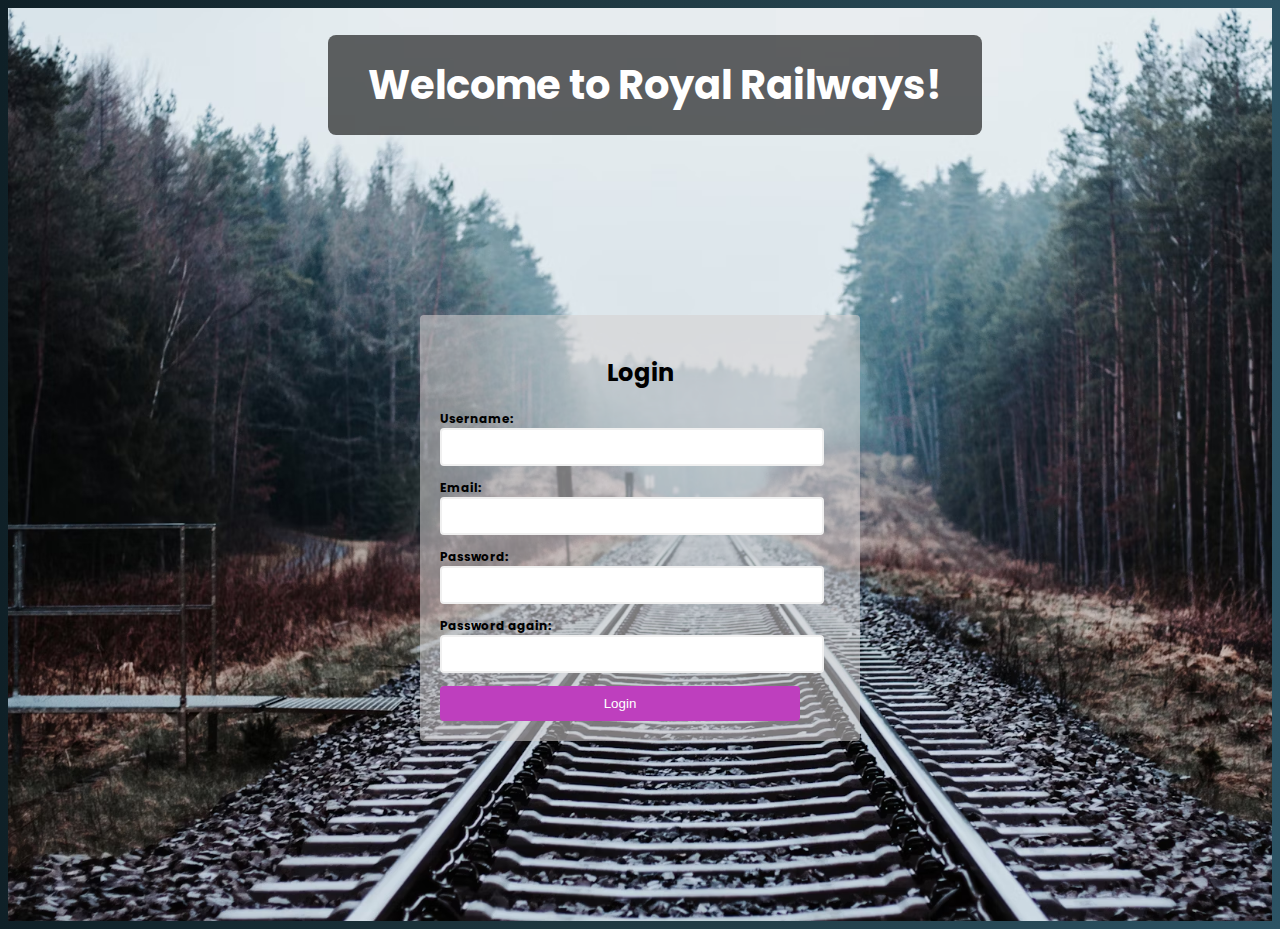
<file: index.html>
<!DOCTYPE html>
<html lang="en">
<head>
    <meta charset="UTF-8">
    <meta http-equiv="X-UA-Compatible" content="IE=edge">
    <meta name="viewport" content="width=device-width, initial-scale=1.0">
    <title>Form Validation</title>
    <link rel="preconnect" href="https://fonts.googleapis.com">
    <link rel="preconnect" href="https://fonts.gstatic.com" crossorigin>
    <link href="https://fonts.googleapis.com/css2?family=Poppins:wght@400;700&display=swap" rel="stylesheet">
    <link rel="stylesheet" href="login.css">
</head>
<body>
    <div class="bg-img">
        <div class="container">
            <h1>Welcome to Royal Railways!</h1>
            <br>
              
            <form id="form" onsubmit="return handleSubmit(event);">
                <h2 style="font-size: 24px; text-align: center;">Login</h2>

                <div class="input-control">
                    <b><label for="username">Username:</label></b>
                    <input id="username" name="username" type="text" required>
                    <div class="error"></div>
                </div>
                <div class="input-control">
                    <b><label for="email">Email:</label></b>
                    <input id="email" name="email" type="email" required>
                    <div class="error"></div>
                </div>
                <div class="input-control">
                    <b><label for="password">Password:</label></b>
                    <input id="password" name="password" type="password" required>
                    <div class="error"></div>
                </div>
                <div class="input-control">
                    <b><label for="password2">Password again:</label></b>
                    <input id="password2" name="password2" type="password" required>
                    <div class="error"></div>
                </div>
                <button type="submit">Login</button>
            </form>
           

        </div>
    </div>
    <script src="login.js"></script>
    <script>
        function handleSubmit(event) {
            event.preventDefault(); // Prevent the default form submission
            // Add any validation logic here if necessary

            // Redirect to home.html
            window.location.href = 'home.html';
        }
    </script>
</body>
</html>
</file>
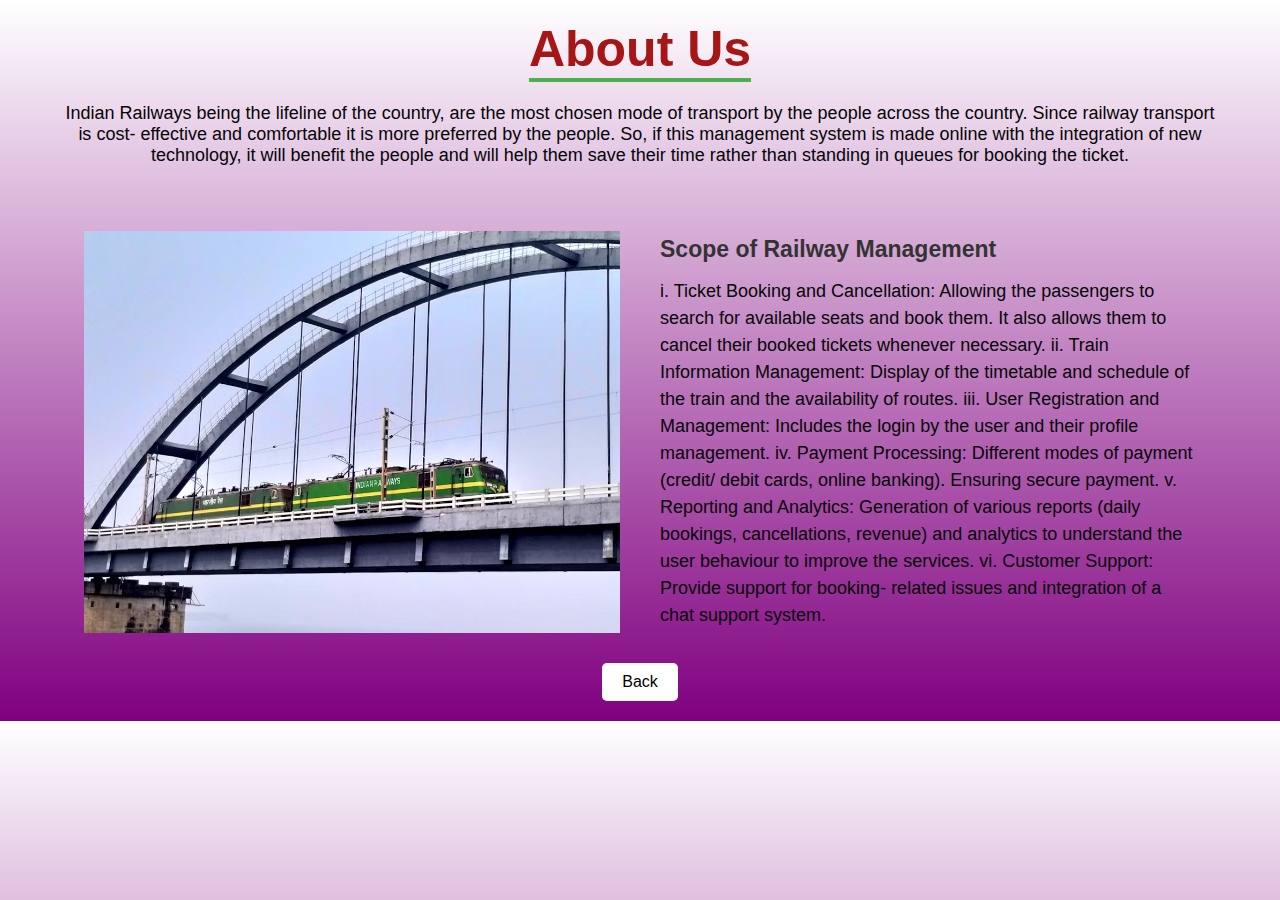
<file: about.html>
<!DOCTYPE html>
<html lang="en">
<head>
    <meta charset="UTF-8">
    <meta name="viewport" content="width=device-width, initial-scale=1.0">
    <link rel="stylesheet" type="text/css" href="about.css">
   
</head>
<body>
    
    <!-- Your Custom JavaScript -->
    <script type="text/javascript" src="translate.js"></script>
    <div class="scroll">
        <div class="slides slide1">
    <div class="heading">
        <h1>About Us</h1>
        <p>Indian Railways being the lifeline of the country, are the most chosen mode of transport by
            the people across the country. Since railway transport is cost- effective and comfortable it is
            more preferred by the people. So, if this management system is made online with the
            integration of new technology, it will benefit the people and will help them save their time
            rather than standing in queues for booking the ticket.</p>
    </div>
    <div class="container">
        <section class="about">
            <div class="about-image">
                <img src="photo-1706720064191-87c0c4473e57.avif">
            </div>
            <div class="about-content">
                <h2>Scope of Railway Management</h2>
                <p>i. Ticket Booking and Cancellation: Allowing the passengers to search for available seats and
                    book them. It also allows them to cancel their booked tickets whenever necessary.
                    ii. Train Information Management: Display of the timetable and schedule of the train and the
                    availability of routes.
                    iii. User Registration and Management: Includes the login by the user and their profile
                    management.
                    iv. Payment Processing: Different modes of payment (credit/ debit cards, online banking).
                    Ensuring secure payment.
                    v. Reporting and Analytics: Generation of various reports (daily bookings, cancellations,
                    revenue) and analytics to understand the user behaviour to improve the services.
                    vi. Customer Support: Provide support for booking- related issues and integration of a chat
                    support system.</p>
                
            </div>
        </div>
    </div>
        </section>
    </div>
    <div class="back-button">
        <a href="home.html">Back</a>
    </div>
</body>
</html>
</file>
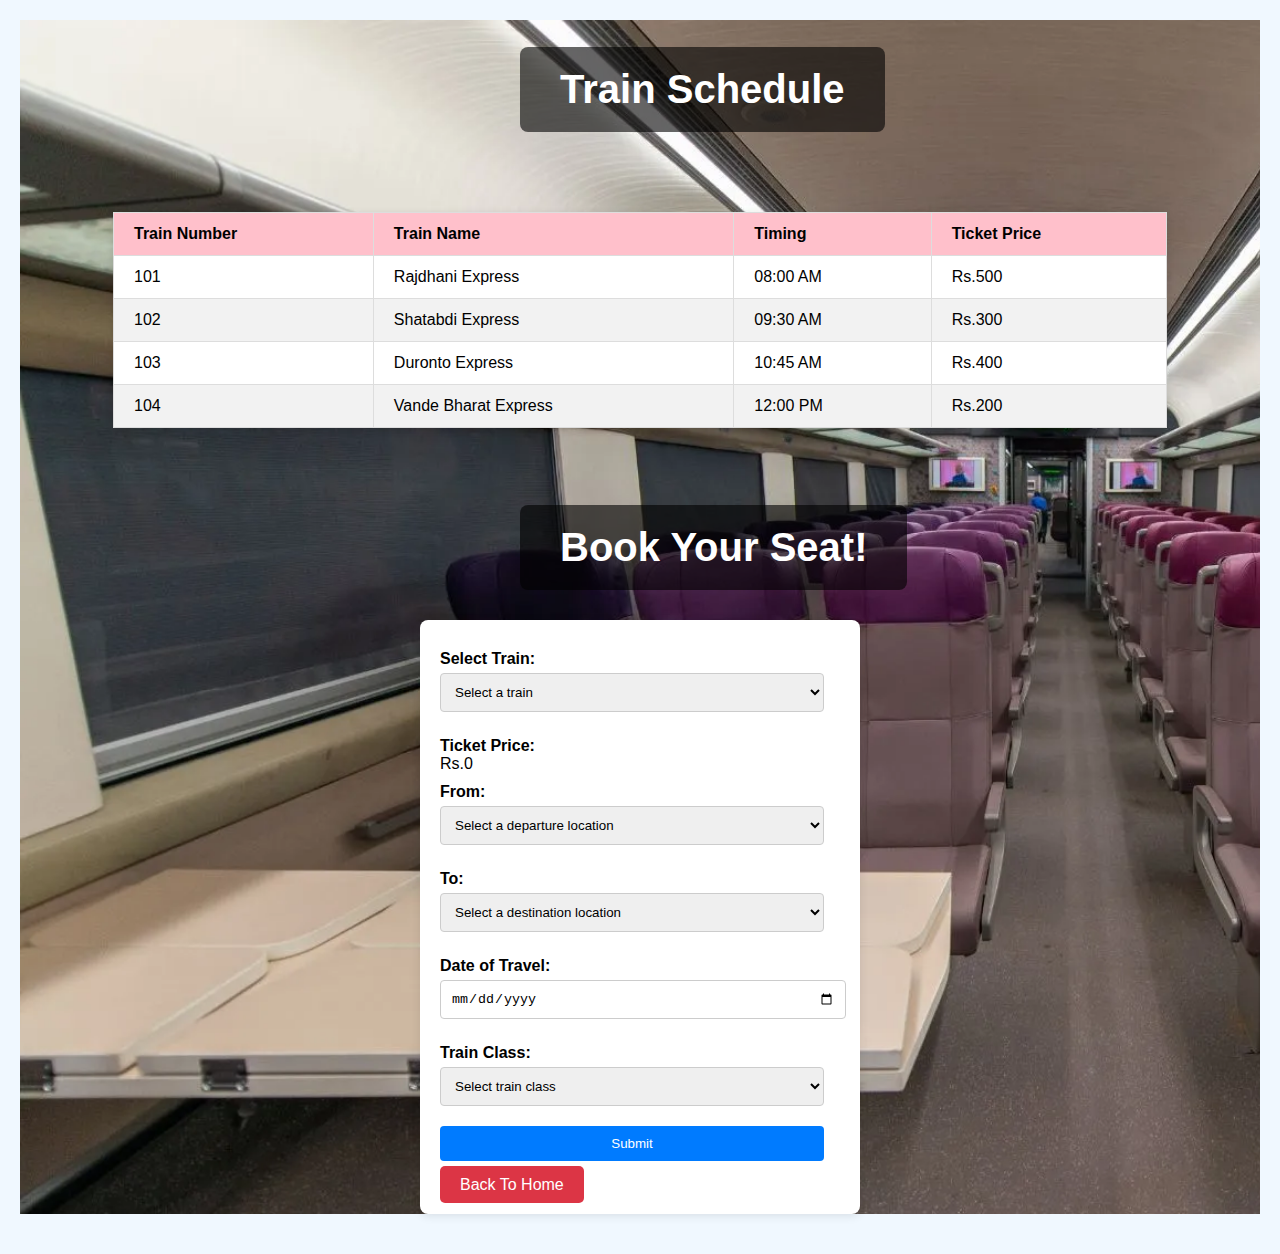
<file: book.html>
<!DOCTYPE html>
<html lang="en">
<head>
    <meta charset="UTF-8">
    <meta name="viewport" content="width=device-width, initial-scale=1.0">
    <title>Travel Form</title>
    <link rel="stylesheet" href="book.css">
</head>
<style>
    /* Your CSS styles remain unchanged */
    body {
        font-family: Arial, sans-serif;
        background-color: #f0f8ff;
        margin: 0;
        padding: 20px;
    }

    .bg-img {
        background-image: url('Vande-Bharat.webp');
        background-size: cover;
        margin-bottom: 20px;
    }

    h1 {
        background-color: rgba(0, 0, 0, 0.6); 
        color: #fff;
        padding: 20px 40px;
        border-radius: 8px;
        display: inline-block;
        margin-bottom: 30px;
        margin-left: 500px;
        font-size: 2.5em;
        text-align: center;
    }

    form {
        max-width: 400px;
        margin: 0 auto;
        background-color: white;
        padding: 20px;
        border-radius: 8px;
        box-shadow: 0 2px 10px rgba(0, 0, 0, 0.1);
    }

    label {
        font-weight: bold;
        margin-top: 10px;
        display: block;
    }

    select, input[type="date"], input[type="reset"], input[type="submit"] {
        width: calc(100% - 16px);
        padding: 10px;
        margin: 5px 0 15px;
        border: 1px solid #ccc;
        border-radius: 4px;
    }

    input[type="reset"], input[type="submit"] {
        background-color: #007BFF;
        color: white;
        border: none;
        cursor: pointer;
    }

    input[type="reset"]:hover, input[type="submit"]:hover {
        background-color: #0056b3;
    }

    a {
        text-decoration: none;
    }

    table {
        width: 85%;
        margin: 50px auto;
        border-collapse: collapse;
        background-color: #fff;
        box-shadow: 0 2px 8px rgba(0, 0, 0, 0.1);
    }

    th, td {
        padding: 12px 20px;
        text-align: left;
        border: 1px solid #ddd;
    }

    th {
        background-color: pink;
        color: black;
    }

    tr:nth-child(even) {
        background-color: #f2f2f2;
    }

    tr:hover {
        background-color: #ddd;
    }
</style>
<body>
<div class="bg-img">
    <h1>Train Schedule</h1>

    <table>
        <thead>
            <tr>
                <th>Train Number</th>
                <th>Train Name</th>
                <th>Timing</th>
                <th>Ticket Price</th>
            </tr>
        </thead>
        <tbody>
            <tr>
                <td>101</td>
                <td>Rajdhani Express</td>
                <td>08:00 AM</td>
                <td>Rs.500</td>
            </tr>
            <tr>
                <td>102</td>
                <td>Shatabdi Express</td>
                <td>09:30 AM</td>
                <td>Rs.300</td>
            </tr>
            <tr>
                <td>103</td>
                <td>Duronto Express</td>
                <td>10:45 AM</td>
                <td>Rs.400</td>
            </tr>
            <tr>
                <td>104</td>
                <td>Vande Bharat Express</td>
                <td>12:00 PM</td>
                <td>Rs.200</td>
            </tr>
        </tbody>
    </table>

    <h1>Book Your Seat!</h1>

    <form action="sub.php" method="POST">
        <!-- Train Selection -->
        <label for="train">Select Train:</label>
        <select id="train" name="train" required onchange="updateTicketPrice()">
            <option value="">Select a train</option>
            <option value="101|Rajdhani Express|500">101 - Rajdhani Express</option>
            <option value="102|Shatabdi Express|300">102 - Shatabdi Express</option>
            <option value="103|Duronto Express|400">103 - Duronto Express</option>
            <option value="104|Vande Bharat Express|200">104 - Vande Bharat Express</option>
        </select>

        <br>

        <!-- Ticket Price Display -->
        <label for="ticketPrice">Ticket Price:</label>
        <span id="ticketPrice">Rs.0</span>

        <br>

        <!-- From Location -->
        <label for="from">From:</label>
        <select id="from" name="from" required>
            <option value="">Select a departure location</option>
            <option value="hyderabad">Hyderabad</option>
            <option value="Margao">Margao</option>
            <option value="Kanyakumari">Kanyakumari</option>
            <option value="Delhi">Delhi</option>
            <option value="Mumbai">Mumbai</option>
        </select>

        <br>

        <!-- To Location -->
        <label for="to">To:</label>
        <select id="to" name="to" required>
            <option value="">Select a destination location</option>
            <option value="hyderabad">Hyderabad</option>
            <option value="Margao">Margao</option>
            <option value="Kanyakumari">Kanyakumari</option>
            <option value="Delhi">Delhi</option>
            <option value="Mumbai">Mumbai</option>
        </select>

        <br>

        <!-- Date of Travel -->
        <label for="date">Date of Travel:</label>
        <input type="date" id="date" name="date" required>

        <br>

        <!-- Train Class -->
        <label for="class">Train Class:</label>
        <select id="class" name="class" required>
            <option value="">Select train class</option>
            <option value="economy">Economy</option>
            <option value="business">Business</option>
            <option value="first">First Class</option>
        </select>

        <br>

        <!-- Submit and Reset -->
        <input type="submit" value="Submit">
        <div class="back-button">
            <a href="home.html">Back To Home</a>
        </div>
    </form>
</div>

<script>
    // Function to update ticket price based on selected train
    function updateTicketPrice() {
        var selectedTrain = document.getElementById("train").value;
        if (selectedTrain) {
            var trainDetails = selectedTrain.split("|");
            var price = trainDetails[2];
            document.getElementById("ticketPrice").textContent = "Rs." + price;
        } else {
            document.getElementById("ticketPrice").textContent = "Rs.0";
        }
    }

    document.querySelector('form').addEventListener('submit', function(event) {
        const from = document.getElementById('from');
        const to = document.getElementById('to');
        const date = document.getElementById('date');
        const trainClass = document.getElementById('class');

        if (from.value === '') {
            alert('Please select a departure location.');
            from.focus();
            event.preventDefault();
            return;
        }

        if (to.value === '') {
            alert('Please select a destination location.');
            to.focus();
            event.preventDefault();
            return;
        }

        if (date.value === '') {
            alert('Please select a date of travel.');
            date.focus();
            event.preventDefault();
            return;
        }

        if (trainClass.value === '') {
            alert('Please select a train class.');
            trainClass.focus();
            event.preventDefault();
            return;
        }

        alert('Form submitted successfully!');
    });
</script>

</body>
</html>
</file>
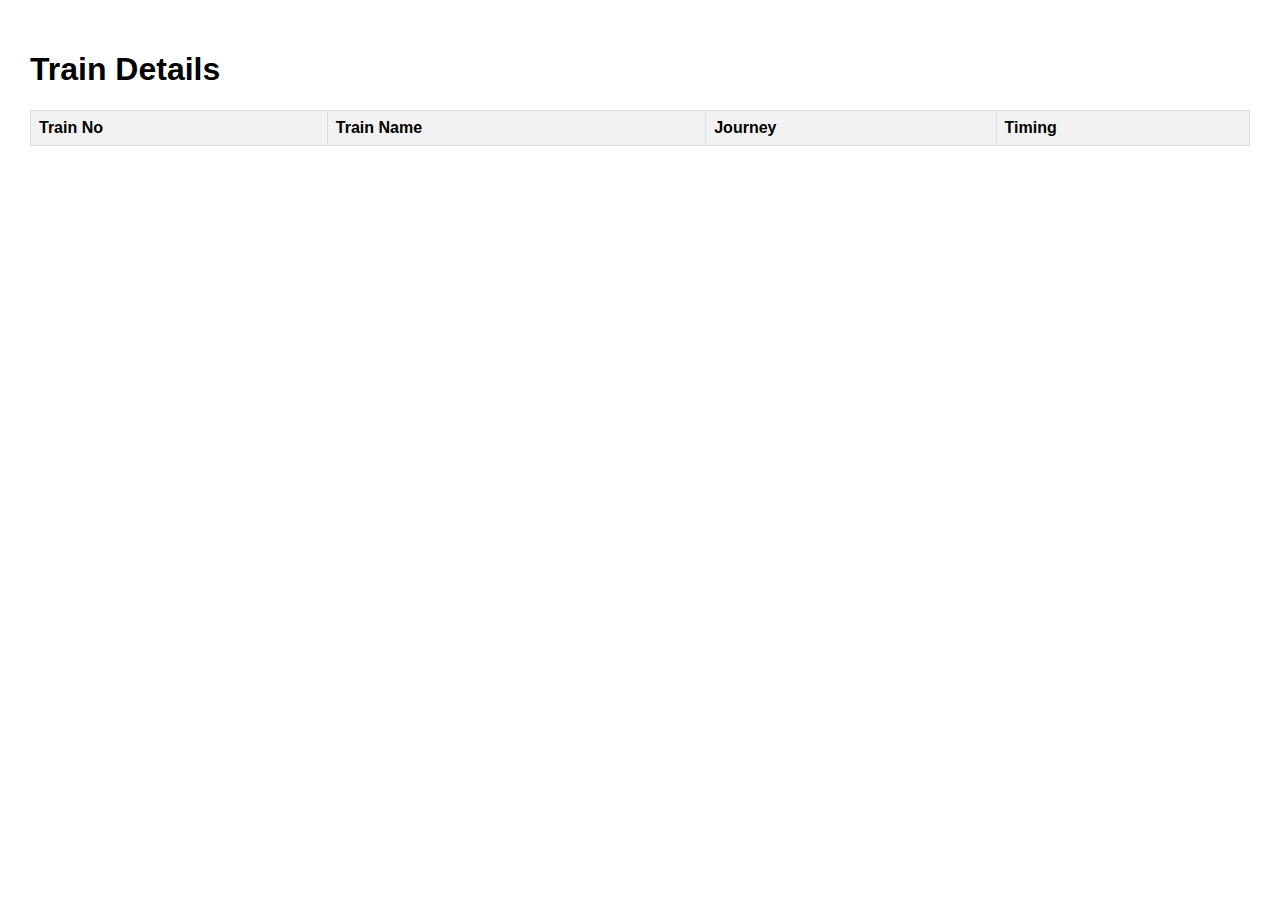
<file: ceg.html>
<!DOCTYPE html>
<html lang="en">
<head>
    <meta charset="UTF-8">
    <meta name="viewport" content="width=device-width, initial-scale=1.0">
    <title>Train Details</title>
    <link rel="stylesheet" href="styles.css">
</head>
<style>
    body {
    font-family: Arial, sans-serif;
    margin: 20px;
}

table {
    width: 100%;
    border-collapse: collapse;
}

th, td {
    border: 1px solid #dddddd;
    text-align: left;
    padding: 8px;
}

th {
    background-color: #f2f2f2;
}

</style>
<body>
    <h1>Train Details</h1>
    <table id="trainTable">
        <thead>
            <tr>
                <th>Train No</th>
                <th>Train Name</th>
                <th>Journey</th>
                <th>Timing</th>
            </tr>
        </thead>
        <tbody>
            <!-- Train details will be injected here -->
        </tbody>
    </table>

    <script src="script.js"></script>
</body>
</html>
</file>
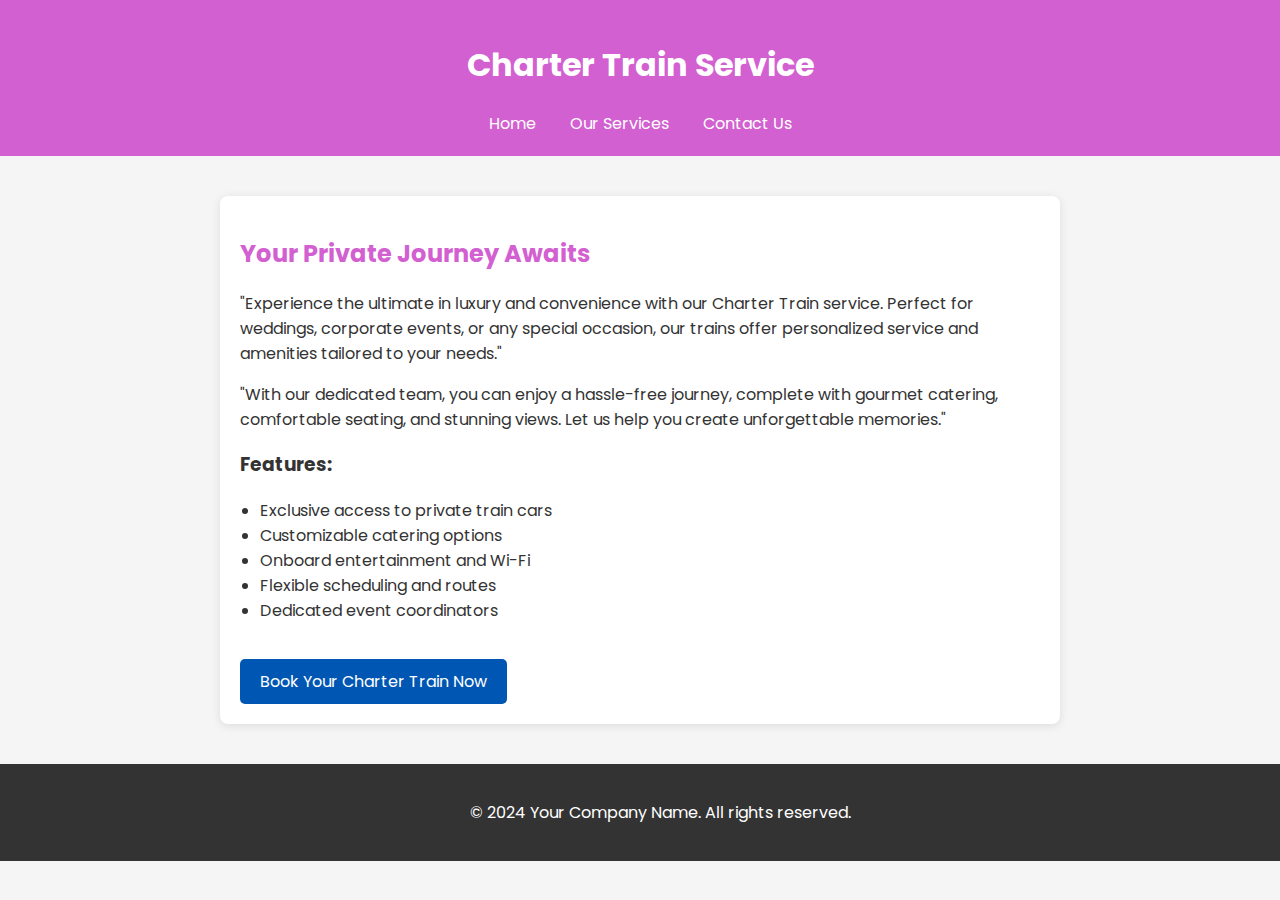
<file: charter.html>
<!DOCTYPE html>
<html lang="en">
<head>
    <meta name="viewport" content="width=device-width, initial-scale=1.0" />
    <title>Charter Train Service</title>
    <!-- Font Awesome CDN -->
    <link rel="stylesheet" href="https://cdnjs.cloudflare.com/ajax/libs/font-awesome/6.0.0-beta3/css/all.min.css" />
    <!-- Google Font -->
    <link href="https://fonts.googleapis.com/css2?family=Poppins:wght@400;500;600&display=swap" rel="stylesheet" />
    <!-- Stylesheet -->
    <link rel="stylesheet" href="charter.css" />
</head>
<body>
    <header>
        <h1>Charter Train Service</h1>
        <nav>
            <a href="home.html">Home</a>
            <a href="service.html">Our Services</a>
            <a href="contact.html">Contact Us</a>
        </nav>
    </header>

    <section>
        <div class="service-description">
            <h2>Your Private Journey Awaits</h2>
            <p>
                "Experience the ultimate in luxury and convenience with our Charter Train service. Perfect for weddings, corporate events, or any special occasion, our trains offer personalized service and amenities tailored to your needs."
            </p>
            <p>
                "With our dedicated team, you can enjoy a hassle-free journey, complete with gourmet catering, comfortable seating, and stunning views. Let us help you create unforgettable memories."
            </p>
            <h3>Features:</h3>
            <ul>
                <li>Exclusive access to private train cars</li>
                <li>Customizable catering options</li>
                <li>Onboard entertainment and Wi-Fi</li>
                <li>Flexible scheduling and routes</li>
                <li>Dedicated event coordinators</li>
            </ul>
            <a class="book-now" href="book.html">Book Your Charter Train Now</a>
        </div>
    </section>

    <footer>
        <p>&copy; 2024 Your Company Name. All rights reserved.</p>
    </footer>
</body>
</html>
</file>
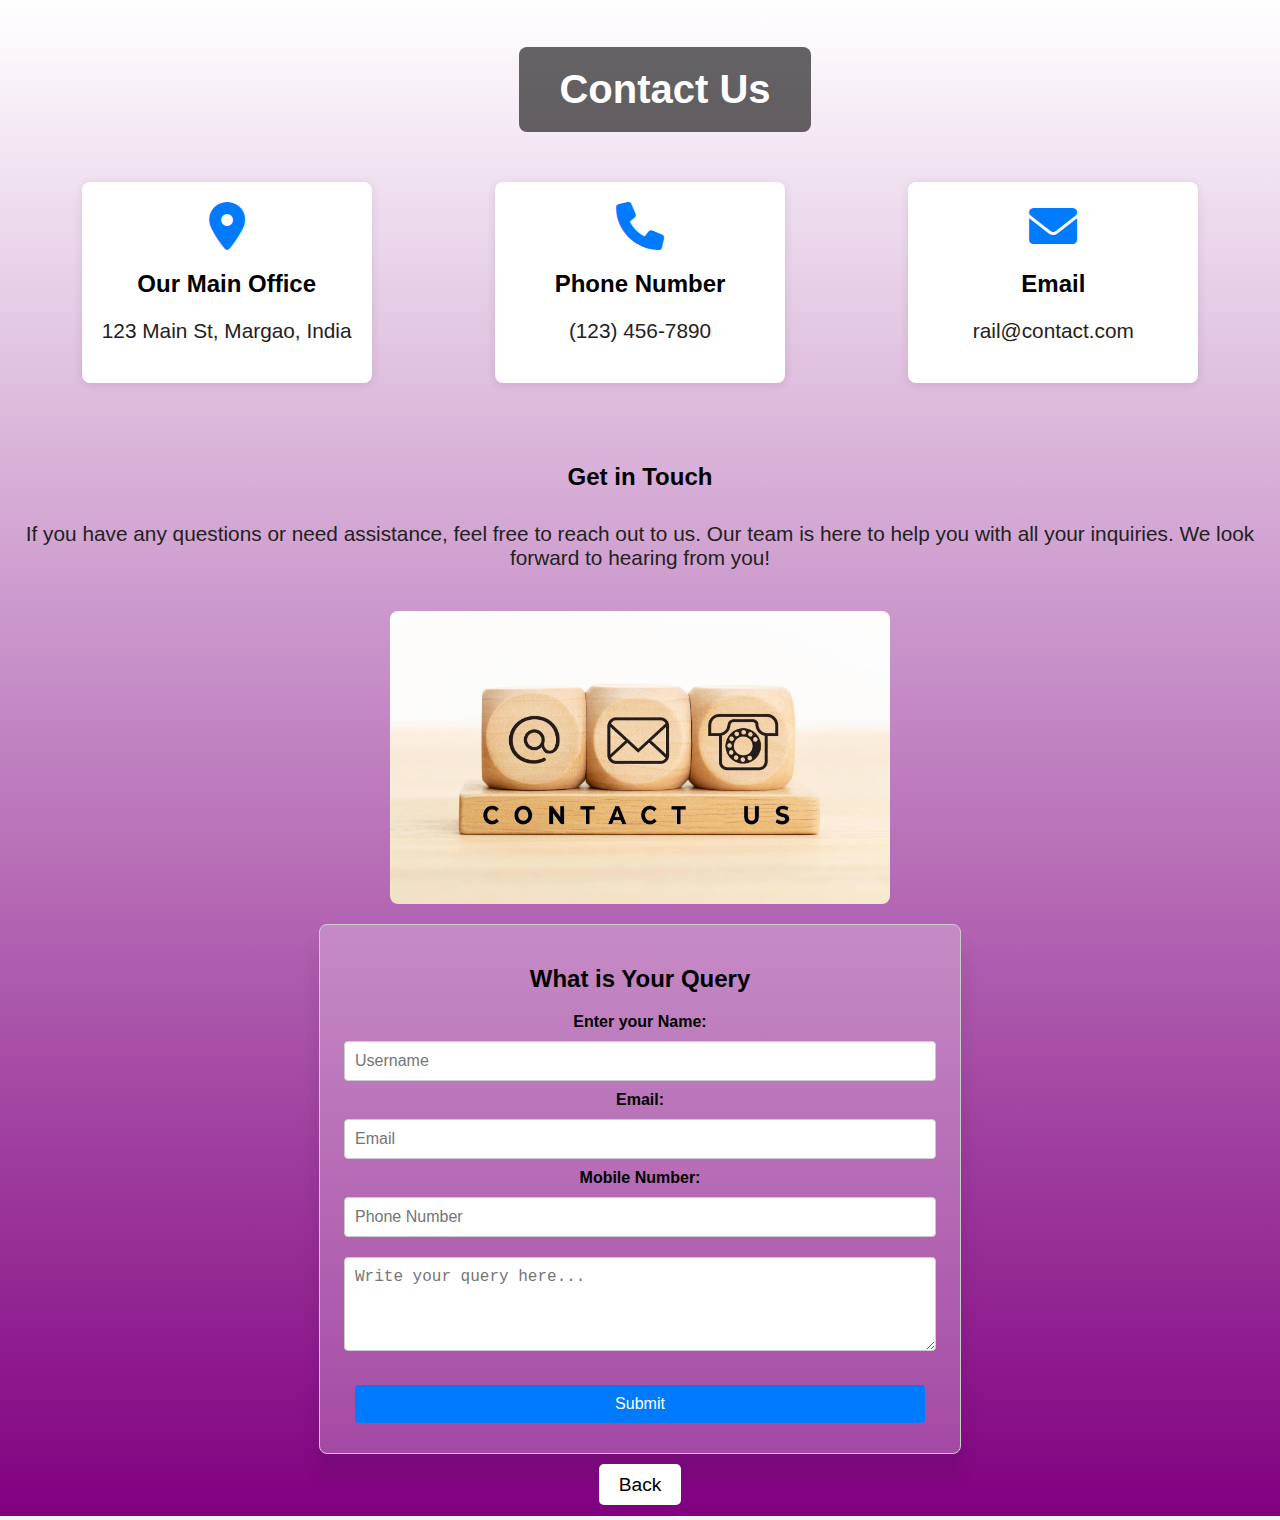
<file: contact.html>
<!DOCTYPE html>
<html lang="en">
<head>
    <meta charset="UTF-8">
    <meta name="viewport" content="width=device-width, initial-scale=1.0">
    <link rel="stylesheet" href="contact.css"> <!-- Link to your CSS file -->
    <title>Contact Us</title>
    <link rel="stylesheet" href="https://cdnjs.cloudflare.com/ajax/libs/font-awesome/6.0.0-beta3/css/all.min.css" />
    <style>
        body {
            font-family: Arial, sans-serif;
            background-color: #f0f8ff;
            margin: 0;
            padding: 20px;
        }
        h1, h2 {
            text-align: center;
        }
       .form-container {
            margin: 20px auto;
            max-width: 600px;
            padding: 20px;
            border: 1px solid #ccc;
            border-radius: 8px;
            background-color: rgba(255, 255, 255, 0.258);
            box-shadow: 0 20px 20px rgba(0, 0, 0, 0.1);
        }
        .contact-item {
            margin: 20px 0;
            text-align: center;
        }
       
        input, textarea {
            width: 95%;
            padding: 10px;
            margin: 10px 0;
            border: 1px solid #ccc;
            border-radius: 4px;
            font-size: 16px;
        }
        input[type="submit"] {
            background-color: #007BFF;
            color: white;
            border: none;
            cursor: pointer;
            transition: background-color 0.3s;
            font-size: 16px;
        }
        input[type="submit"]:hover {
            background-color: #0056b3;
        }
        .error-message {
            color: red;
            margin-top: 10px;
            text-align: center;
        }
        .back-button {
            text-align: center;
            margin-top: 20px;
        }
    </style>
</head>
<body>
    <h1>Contact Us</h1>
    
    <div class="contact-container">
        <div class="contact-item">
            <i class="fas fa-map-marker-alt"></i>
            <h3>Our Main Office</h3>
            <p>123 Main St, Margao, India</p>
        </div>
        <div class="contact-item">
            <i class="fas fa-phone"></i>
            <h3>Phone Number</h3>
            <p>(123) 456-7890</p>
        </div>
        <div class="contact-item">
            <i class="fas fa-envelope"></i>
            <h3>Email</h3>
            <p>rail@contact.com</p>
        </div>
    </div>

    <div class="info-section">
        <h2>Get in Touch</h2>
        <p>If you have any questions or need assistance, feel free to reach out to us. Our team is here to help you with all your inquiries. We look forward to hearing from you!</p>
        <img src="contact.jpg" alt="Contact Us" class="info-image">
    </div>

    <div class="form-container">
        <h2>What is Your Query</h2>
        <form id="queryForm" onsubmit="handleSubmit(event)">
            <label><b>Enter your Name:</b></label><br>
            <input type="text" id="username" placeholder="Username" required>
            <br>
            <label><b>Email:</b></label><br>
            <input type="email" id="email" placeholder="Email" required>
            <br>
            <label><b>Mobile Number:</b></label><br>
            <input type="tel" id="phone" placeholder="Phone Number" required pattern="[0-9]{10}">
            <textarea id="comment" placeholder="Write your query here..." rows="4" required></textarea>
            <div class="error-message" id="error-message"></div>
            <input type="submit" value="Submit">
        </form>
    </div>

    <div class="back-button">
        <a href="home.html">Back</a>
    </div>

    <script>
        function handleSubmit(event) {
            event.preventDefault(); // Prevent the default form submission
            
            // Clear previous error message
            document.getElementById('error-message').textContent = '';

            // Get form values
            const username = document.getElementById('username').value;
            const email = document.getElementById('email').value;
            const phone = document.getElementById('phone').value;
            const comment = document.getElementById('comment').value;

            // Validate inputs
            if (!username || !email || !phone || !comment) {
                document.getElementById('error-message').textContent = "All fields are required.";
                return;
            }

            // Validate phone number format (optional)
            const phonePattern = /^[0-9]{10}$/;
            if (!phonePattern.test(phone)) {
                document.getElementById('error-message').textContent = "Phone number must be 10 digits.";
                return;
            }

            // If validation passes, show success message
            alert("Your query has been recorded and will be answered soon.");
            document.getElementById("queryForm").reset(); // Reset the form after submission
        }
    </script>
</body>
</html>
</file>
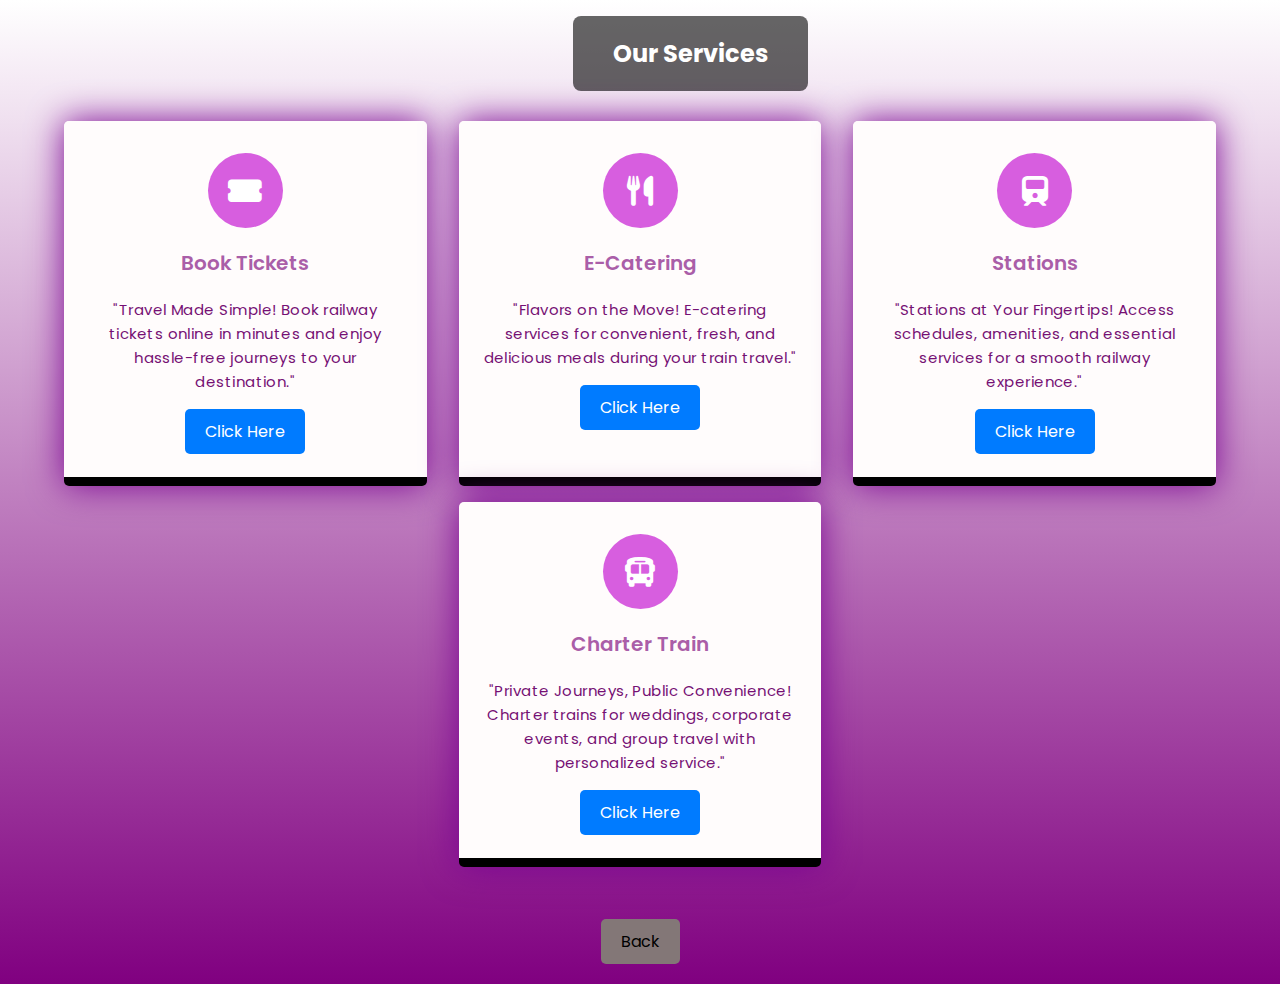
<file: service.html>
<!DOCTYPE html>
<html lang="en">
<head>
    <meta name="viewport" content="width=device-width, initial-scale=1.0" />
    <title>Responsive Services Section</title>
    <!-- Font Awesome CDN -->
    <link rel="stylesheet" href="https://cdnjs.cloudflare.com/ajax/libs/font-awesome/6.0.0-beta3/css/all.min.css" />
    <!-- Google Font -->
    <link href="https://fonts.googleapis.com/css2?family=Poppins:wght@400;500;600&display=swap" rel="stylesheet" />
    <!-- Stylesheet -->
    <link rel="stylesheet" href="service.css" />
</head>
<body>
        <section>
            <div class="row">
                <h1>Our Services</h1>
            </div>
            <div class="row">
                <div class="column">
                    <div class="card">
                        <div class="icon-wrapper">
                            <i class="fas fa-ticket-alt"></i>
                        </div>
                        <h3>Book Tickets</h3>
                        <p>"Travel Made Simple! Book railway tickets online in minutes and enjoy hassle-free journeys to your destination."</p>
                        <a class="service-button" href="book.html">Click Here</a>
                    </div>
                </div>
                <div class="column">
                    <div class="card">
                        <div class="icon-wrapper">
                            <i class="fas fa-utensils"></i>
                        </div>
                        <h3>E-Catering</h3>
                        <p>"Flavors on the Move! E-catering services for convenient, fresh, and delicious meals during your train travel."</p>
                        <a class="service-button" href="OnlyMeal.html">Click Here</a>
                    </div>
                </div>
               
                <div class="column">
                    <div class="card">
                        <div class="icon-wrapper">
                            <i class="fas fa-train"></i>
                        </div>
                        <h3>Stations</h3>
                        <p>"Stations at Your Fingertips! Access schedules, amenities, and essential services for a smooth railway experience."</p>
                        <a class="service-button" href="stations.html">Click Here</a>
                    </div>
                </div>
               
                <div class="column">
                    <div class="card">
                        <div class="icon-wrapper">
                            <i class="fas fa-bus"></i>
                        </div>
                        <h3>Charter Train</h3>
                        <p>"Private Journeys, Public Convenience! Charter trains for weddings, corporate events, and group travel with personalized service."</p>
                        <a class="service-button" href="charter.html">Click Here</a>
                    </div>
                </div>
               
            </div>
           
        </section>
        <div class="back-button">
            <a href="home.html">Back</a>
        </div>
    </div>
</body>
</html>
</file>
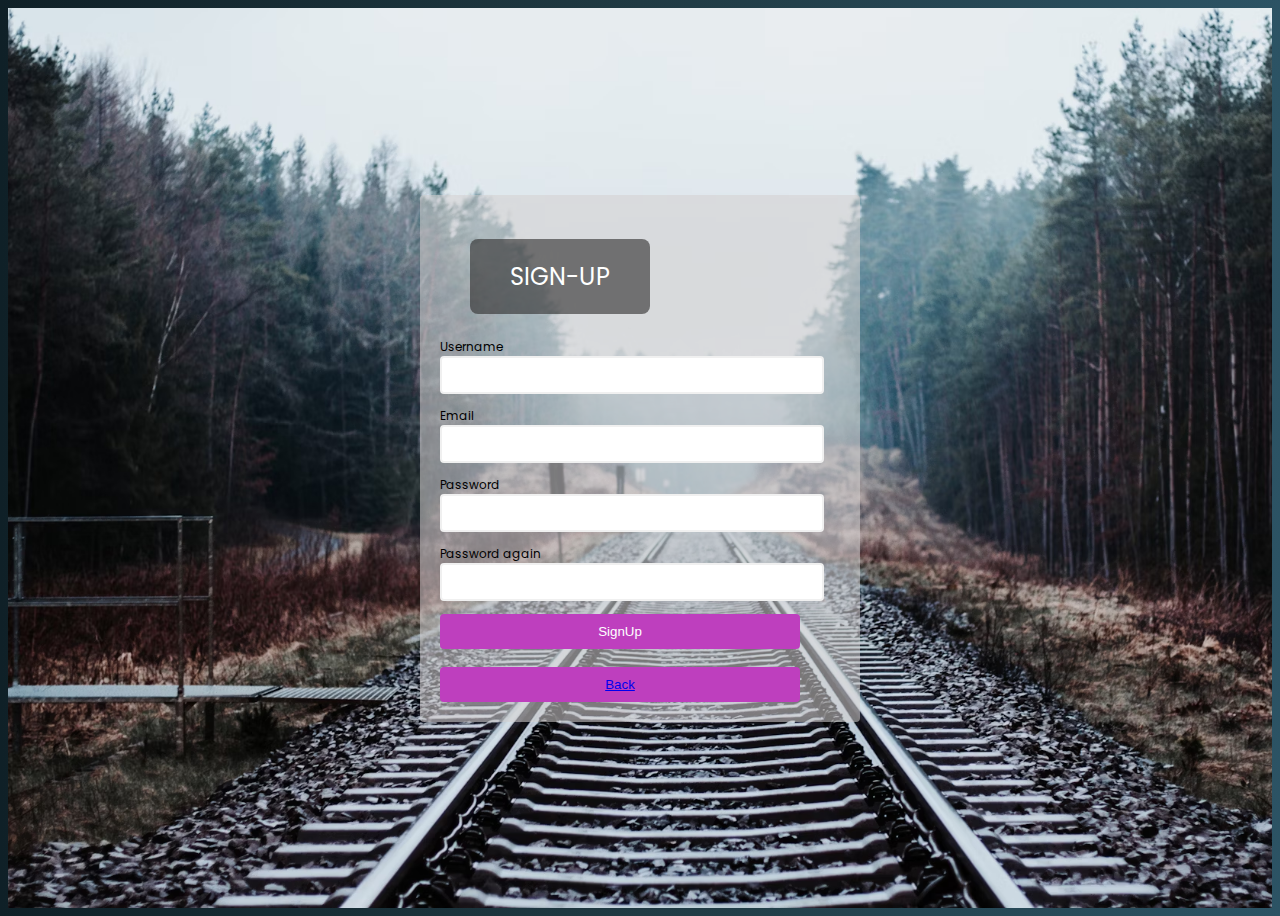
<file: signup.html>
<!DOCTYPE html>
<html lang="en">
<head>
    <meta charset="UTF-8">
    <meta http-equiv="X-UA-Compatible" content="IE=edge">
    <meta name="viewport" content="width=device-width, initial-scale=1.0">
    <title>Form Validation</title>
    <link rel="preconnect" href="https://fonts.googleapis.com">
    <link rel="preconnect" href="https://fonts.gstatic.com" crossorigin>
    <link href="https://fonts.googleapis.com/css2?family=Poppins:wght@400;700&display=swap" rel="stylesheet">
    <link rel="stylesheet" href="login.css">
</head>
<body>
   
    <div class="bg-img">
        <div class="container">
            <form id="form" action="register.php" method="POST" onsubmit="return handleSubmit(event);">
                <p style="font-size: 24px; text-align: center;">SIGN-UP</p>
                <div class="input-control">
                    <label for="username">Username</label>
                    <input id="username" name="username" type="text" required>
                    <div class="error"></div>
                </div>
                <div class="input-control">
                    <label for="email">Email</label>
                    <input id="email" name="email" type="email" required>
                    <div class="error"></div>
                </div>
                <div class="input-control">
                    <label for="password">Password</label>
                    <input id="password" name="password" type="password" required>
                    <div class="error"></div>
                </div>
                <div class="input-control">
                    <label for="password2">Password again</label>
                    <input id="password2" name="password2" type="password" required>
                    <div class="error"></div>
                </div>
                <button type="submit">SignUp</button>
                <br>
                <br>
                <button type="reset"><a href="index.html">Back</a></button>
            </form>
        </div>
    </div>
    <script src="login.js"></script>
    <script>
        function handleSubmit(event) {
            event.preventDefault(); // Prevent the default form submission
            // Add any validation logic here if necessary

            // Redirect to home.html
            window.location.href = 'home.html';
        }
    </script>
</body>
</html>
</file>
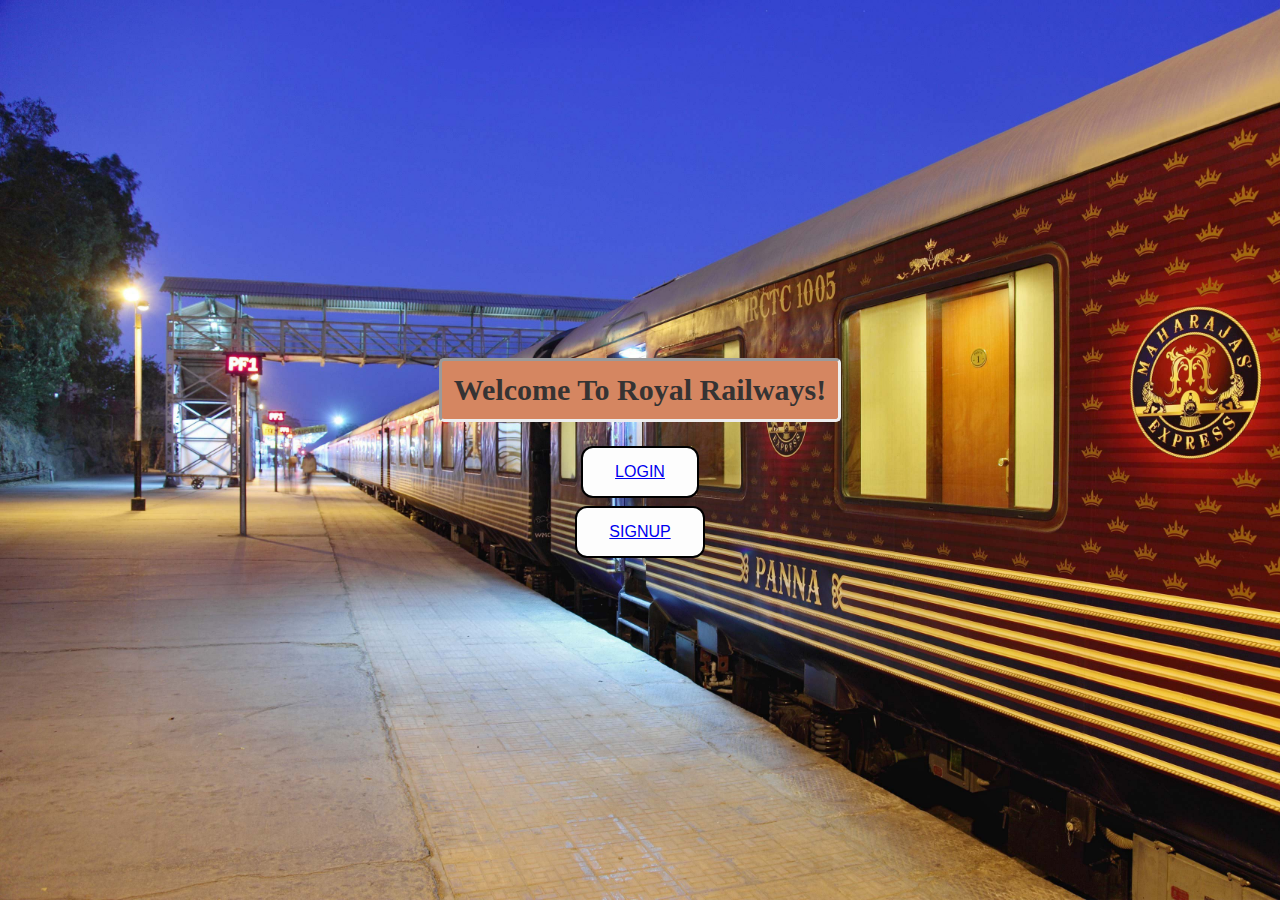
<file: start.html>
<!DOCTYPE html>
<html lang="en">
<head>
<meta charset="UTF-8">
<meta name="viewport" content="width=device-width, initial-scale=1.0">
<style>
    body{
    margin:0px;
    background-color:rgb(248, 242, 243);
    background-image: url("42839304.jpg");
    min-height: 100vh;
    background-size: cover;
    display: flex;
    flex-direction: column;
    align-items: center;
    justify-content: center;
}
h1{
    font-family:Okay;
    color:rgb(54, 51, 51);
  font-size: 30px;
  border-style:inset;
  padding:12px 12px;
  background-color:rgb(213, 134, 97);
  border-radius: 5px; 
 
}
  .sgn{
  background-color:rgb(253, 253, 253); 
  border-style:double;
  color: white;
  padding: 15px 32px;
  text-align: center;
  display: inline-block;
  font-size: 16px;
  margin: 4px 4px;
  cursor: pointer;
  border-radius: 12px; 
}
.lgn{
  background-color:rgb(253, 253, 253); 
  border-style:double;
  color: white;
  padding: 15px 32px;
  text-align: center;
  display: inline-block;
  font-size: 16px;
  margin: 4px 4px;
  cursor: pointer;
  border-radius: 12px; 
}
.lgn:hover {
  background-color:rgb(213, 134, 97);
}
.sgn:hover {
  background-color:rgb(213, 134, 97);
}
</style> 
<h1><b>Welcome To Royal Railways!</h1></b>
</head>
<body>

<button class="lgn"><a href="login.html" >LOGIN</a>
</button> <button class="sgn"> <a href="signup.html" >SIGNUP</a></button>

</body>
</html>
</file>
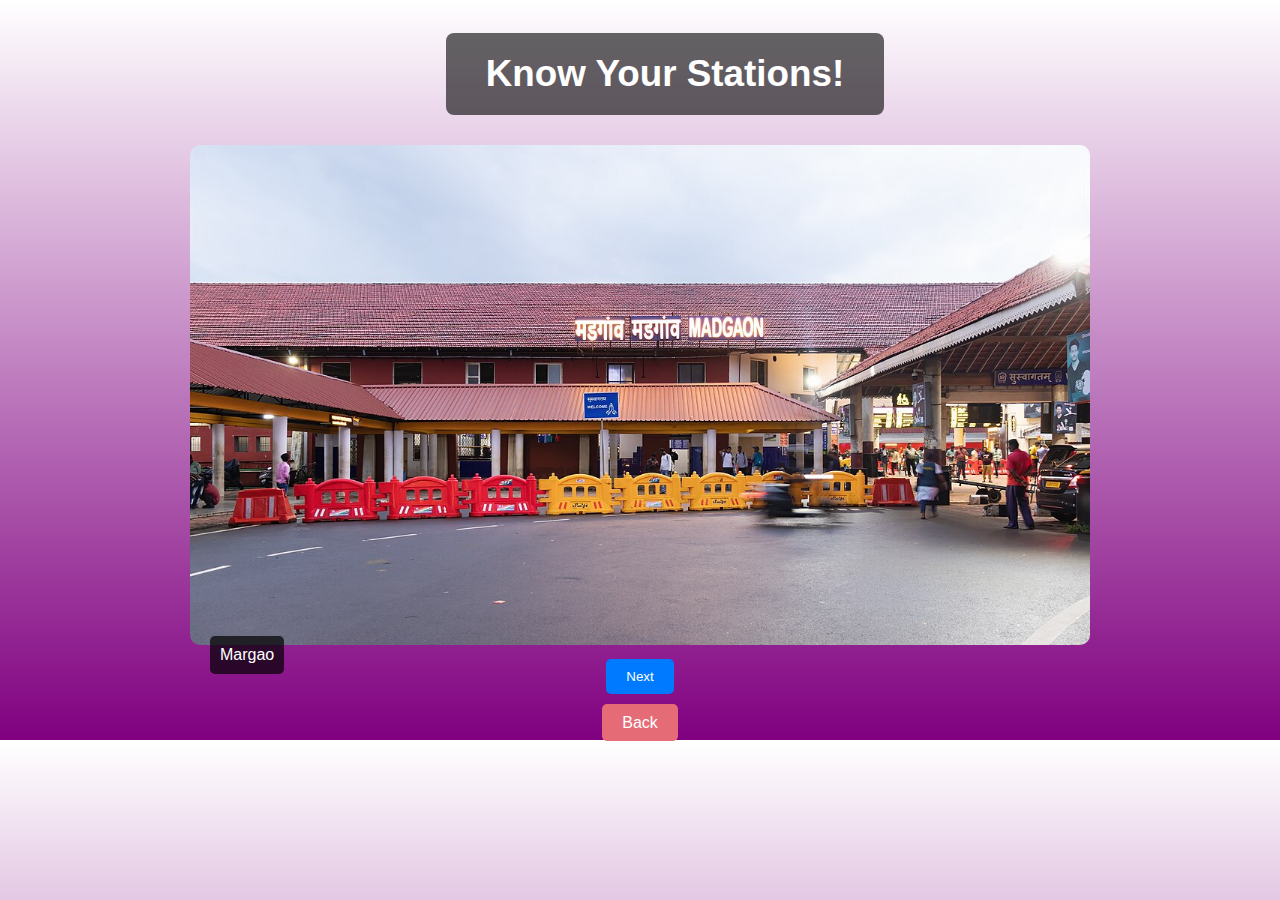
<file: stations.html>
<!DOCTYPE html>
<html lang="en">
<head>
    <meta charset="UTF-8">
    <meta name="viewport" content="width=device-width, initial-scale=1.0">
    <link rel="stylesheet" href="stations.css">
    <title>Stations</title>
</head>
<body>
    <h1>Know Your Stations!</h1>
    <br>
    <div class="image-container">
     <img id="image" src="Madgaon_Railway_station_Entrance.jpg" alt="Image 1" />
        <div class="label" id="label">Margao</div>
        <button id="nextButton">Next</button>
    </div>
    <div class="back-button">
        <a href="home.html">Back</a>
    </div>
    <script src="stations.js"></script>
</body>
</html>
</file>
<file: login.css>
body {
    background: linear-gradient(to right, #0f2027, #203a43, #2c5364);
    font-family: 'Poppins', sans-serif;
}
h1{
    background-color: rgba(0, 0, 0, 0.6); 
            color: #fff;
            padding: 20px 40px;
            border-radius: 8px;
            display: inline-block;
            margin-bottom: 0px;
            margin-left: 30px;
            font-size: 2.5em;
text-align:center;
}

p{
    background-color: rgba(43, 41, 41, 0.6); 
            color: #ffffff;
            padding: 20px 40px;
            border-radius: 8px;
            display: inline-block;
            font-size: 1.0em;
text-align:center;
margin-left: 30px;
}

#form {
    width: 400px;
    margin: 20vh auto;
    padding: 20px;
    background-color:rgba(213, 209, 209, 0.559);
    border-radius: 4px;
    font-size: 12px;
}

#form h1 {
    color: #0f2027;
    text-align: center;
}

#form button {
    padding: 10px;
    margin-top:0px;
    width: 90%;
    color: white;
    background-color: #be3fbe;
    border: none;
    border-radius: 4px;
}

.input-control {
    display: flex;
    flex-direction: column;
}

.input-control input {
    border: 2px solid #f0f0f0;
	border-radius: 4px;
	display: block;
	font-size: 12px;
	padding: 10px;
	width: 90%;
}

.input-control input:focus {
    outline: 0;
}

.input-control.success input {
    border-color: #09c372;
}

.input-control.error input {
    border-color: #ff3860;
}

.input-control .error {
    color: #ff3860;
    font-size: 9px;
    height: 13px;
}
.bg-img {
    background-image: url("login.avif");
    min-height: 100vh;
    background-size: cover;
    display: flex;
    flex-direction: column;
    align-items: center;
    justify-content: center;
  }
</file>
<file: about.css>
*{
    margin:0px;
    padding:0px;
    box-sizing: border-box;
    font-family:'Roboto',sans-serif;
}
body{
    background: linear-gradient(to bottom, white, #800080);
}
.heading{
    width:90%;
    display:flex;
    justify-content:center;
    align-items: center;
    flex-direction:column;
    text-align:center;
    margin:20px auto;
}
.heading h1{
    font-size: 50px;
    color: rgb(166, 22, 22);
    margin-bottom: 25px;
    position: relative;
}
.heading h1::after{
    content:"";
    position: absolute;
    width: 100%;
    height: 4px;
    display: block;
    margin: 0 auto;
    background-color: #4caf50;
}
.heading p{
    font-size: 18px;
    color: #050505;
    margin-bottom: 35px;
}
.container{
    width: 90%;
    margin: 0 auto;
    padding: 10px 20px;
}
.about{
    display: flex;
    justify-content: space-between;
    align-items: center;
    flex-wrap: wrap;
}
.about-image{
    flex:1;
    margin-right: 40px;
    overflow: hidden;
}
.about-image img{
    max-width: 100%;
    height: auto;
    display: block;
    transition:0.5s ease;
}
.about-image:hover img{
    transform: scale(1.2);
}
.about-content{
    flex:1;
}
.about-content h2{
    font-size: 23px;
    margin-bottom: 15px;
    color: #333;
}
.about-content p{
    font-size: 18px;
    line-height: 1.5;
    color: #060606;
}
.about-content .read-more{
    display: inline-block;
    padding:10px 20px;
    color:black;
    font-size: 19px;
    text-decoration: none;
    border-radius: 25px;
    margin-top: 15px;
    transition: 0.3s ease;
}
.about-content .read-more:hover{
    background-color: rgb(202, 70, 70);
}
@media screen and (max-width:768px){
    .heading{
        padding: 0px 20px;
    }
    .heading h1{
        font-size: 36px;
    }
    .heading p{
        font-size: 17px;
        margin-bottom: 0px;
    }
    .container{
        padding: 0px;
    }
    .about{
        padding: 20px;
        flex-direction: column;
    }
    .about-image{
        margin-right: 0px;
        margin-bottom: 20px;
    }
    .about-content p{
        padding: 0px;
        font-size: 16px;
    }
    .about-content .read-more{
        font-size: 16px;
    }
}
.back-button {
    text-align: center; /* Center the button */
    margin: 20px 0; /* Space above and below */
}

.back-button a {
    display: inline-block; /* Make it behave like a button */
    padding: 10px 20px; /* Button padding */
    background-color: white; /* Button background color */
    color: black; /* Text color */
    text-decoration: none; /* Remove underline */
    border-radius: 5px; /* Rounded corners */
    transition: background-color 0.3s; /* Smooth transition */
}

.back-button a:hover {
    background-color: rgb(216, 150, 161); /* Darker shade on hover */
}
</file>
<file: book.css>
body {
    font-family: Arial, sans-serif;
    background-color: #f0f8ff;
    margin: 0;
    padding: 20px;
}
.back-button a {
    padding: 10px 20px;
    background-color: #dc3545; /* Red color */
    color: white;
    text-decoration: none;
    border-radius: 5px;
}
.bg-img {
    background-image: url('Vande-Bharat.webp');
    background-size: cover;
    margin-bottom: 20px;
}

 h1 {
            background-color: rgba(0, 0, 0, 0.6); 
            color: #fff;
            padding: 20px 40px;
            border-radius: 8px;
            display: inline-block;
            margin-bottom: 30px;
margin-left: 500px;
            font-size: 2.5em;
text-align:center;
        }
form {
    max-width: 400px;
    margin: 0 auto;
    background-color: white;
    padding: 20px;
    border-radius: 8px;
    box-shadow: 0 2px 10px rgba(0, 0, 0, 0.1);
}

label {
    font-weight: bold;
    margin-top: 10px;
    display: block;
}

select, input[type="date"], input[type="reset"], input[type="submit"] {
    width: calc(100% - 16px);
    padding: 10px;
    margin: 5px 0 15px;
    border: 1px solid #ccc;
    border-radius: 4px;
}

input[type="reset"], input[type="submit"] {
    background-color: #007BFF;
    color: white;
    border: none;
    cursor: pointer;
}

input[type="button"]:hover, input[type="submit"]:hover {
    background-color: #0056b3;
}

a {
    text-decoration: none;
}
 table {
            width: 85%;
            margin: 50px auto;
            border-collapse: collapse;
            background-color: #fff;
            box-shadow: 0 2px 8px rgba(0, 0, 0, 0.1);
        }
        th, td {
            padding: 12px 20px;
            text-align: left;
            border: 1px solid #ddd;
        }
        th {
            background-color: pink;
            color: black;
        }
        tr:nth-child(even) {
            background-color: #f2f2f2;
        }
        tr:hover {
            background-color: #ddd;
        }
</file>
<file: styles.css>
/* styles.css */
body {
    font-family: Arial, sans-serif;
    margin: 0;
    padding: 10px;
}
</file>
<file: charter.css>
body {
    font-family: 'Poppins', sans-serif;
    margin: 0;
    padding: 0;
    background-color: #f5f5f5;
    color: #333;
}

header {
    background-color: #d360d1;
    color: white;
    padding: 20px;
    text-align: center;
}

header nav a {
    color: white;
    margin: 0 15px;
    text-decoration: none;
}

header nav a:hover {
    text-decoration: underline;
}

.service-description {
    max-width: 800px;
    margin: 40px auto;
    padding: 20px;
    background: white;
    border-radius: 8px;
    box-shadow: 0 2px 10px rgba(0, 0, 0, 0.1);
}

.service-description h2 {
    color: #d360d1;
}

.service-description ul {
    list-style-type: disc;
    padding-left: 20px;
}

.book-now {
    display: inline-block;
    margin-top: 20px;
    padding: 10px 20px;
    background-color: #0056b3;
    color: white;
    text-decoration: none;
    border-radius: 5px;
    transition: background-color 0.3s;
}

.book-now:hover {
    background-color: #99def3;
}

footer {
    text-align: center;
    padding: 20px;
    background-color: #333;
    color: white;
    position: relative;
    bottom: 0;
    width: 100%;
}
</file>
<file: contact.css>
body {
  font-family: Arial, sans-serif;
  text-align: center;
  background: linear-gradient(to bottom, white, #800080);
  padding: 20px;
}

h1 {
  background-color: rgba(0, 0, 0, 0.6); 
  color: #fff;
  padding: 20px 40px;
  border-radius: 8px;
  display: inline-block;
  margin-bottom: 30px;
margin-left:50px;
  font-size: 2.5em;
text-align:center;
}

.contact-container {
  display: flex;
  justify-content: space-around; /* Space out the items */
  flex-wrap: wrap; /* Allow wrapping for smaller screens */
}

.contact-item {
  background-color: white;
  border-radius: 8px;
  box-shadow: 0 2px 10px rgba(0, 0, 0, 0.1);
  padding: 20px;
  width: 250px; /* Fixed width for each item */
  margin: 10px; /* Space between items */
  text-align: center;
}

.contact-item i {
  font-size: 3em; /* Icon size */
  color: #007BFF; /* Icon color */
  margin-bottom: 10px; /* Space below the icon */
}

h3 {
  margin: 10px 0;
  font-size: 1.5em;
}

p {
  font-size: 1.3em;
  color: #232121; /* Text color */
}

.info-section {
  display: flex;
  flex-direction: column; /* Stack items vertically */
  align-items: center; /* Center items horizontally */
  margin-top: 40px; /* Space above the info section */
}

.info-section h2 {
  margin-bottom: 10px; /* Space below the heading */
}

.info-image {
  width: 500px; /* Increased width for the image */
  height: auto; /* Maintain aspect ratio */
  border-radius: 8px; /* Optional: rounded corners for the image */
  margin-top: 20px; /* Space above the image */
}

.back-button {
  margin-top: 40px; /* Space above the button */
}

.back-button a {
  padding: 10px 20px;
  background-color: white; /* Red color */
  color: black;
  text-decoration: none;
  border-radius: 5px;
  font-size: 1.2em;
}

.back-button a:hover {
  background-color: rgb(215, 153, 232); /* Darker red on hover */
}
</file>
<file: service.css>
* {
    padding: 0;
    margin: 0;
    box-sizing: border-box;
    font-family: "Poppins", sans-serif;
  }
  body{
    background: linear-gradient(to bottom, white, #800080);
  }
  section {
    height: auto; /* Adjust height to fit content */
    width: 100%;
    display: grid;
    place-items: center;
    padding-bottom: 20px; /* Added some space at the bottom */
  }
  .row {
    display: flex;
    flex-wrap: wrap;
    justify-content: center; /* Center the content horizontally */
  }
  .column {
    width: 100%;
    padding: 0 1em 1em 1em;
    text-align: center;
  }
  .card {
    width: 100%;
    height: 100%;
    padding: 2em 1.5em;
    background: linear-gradient(rgb(255, 252, 252) 50%, rgb(0, 0, 0) 50%);
    background-size: 100% 200%;
    background-position: 0 2.5%;
    border-radius: 5px;
    box-shadow: 0 0 35px rgb(122, 5, 146);
    cursor: pointer;
    transition: 0.5s;
  }
  h3 {
    font-size: 20px;
    font-weight: 600;
    color: rgb(170, 94, 168);
    margin: 1em 0;
  }
  p {
    color: rgb(118, 16, 116);
    font-size: 15px;
    line-height: 1.6;
    letter-spacing: 0.03em;
  }
  .icon-wrapper {
    background-color: rgb(215, 94, 223);
    position: relative;
    margin: auto;
    font-size: 30px;
    height: 2.5em;
    width: 2.5em;
    color: #ffffff;
    border-radius: 50%;
    display: grid;
    place-items: center;
    transition: 0.5s;
  }
  .card:hover {
    background-position: 0 100%;
  }
  .card:hover .icon-wrapper {
    background-color: #ffffff;
    color: #d360d1;
  }
  .card:hover h3 {
    color: #d360d1;
  }
  .card:hover p {
    color: #d360d1;
  }
  @media screen and (min-width: 768px) {
    section {
      padding: 0 2em;
    }
    .column {
      flex: 0 50%;
      max-width: 50%;
    }
  }
  @media screen and (min-width: 992px) {
    section {
      padding: 1em 3em;
    }
    .column {
      flex: 0 0 33.33%;
      max-width: 33.33%;
    }
  }
  .back-button {
    text-align: center; /* Center the button */
    margin: 20px 0; /* Space above and below */
}
h1 {
  background-color: rgba(0, 0, 0, 0.6); 
  color: #fff;
  padding: 20px 40px;
  border-radius: 8px;
  display: inline-block;
  margin-bottom: 30px;
margin-left: 100px;
  font-size: 1.5em;
text-align:center;
}
.back-button a {
    display: inline-block; /* Make it behave like a button */
    padding: 10px 20px; /* Button padding */
    background-color: rgb(131, 119, 119); /* Button background color */
    color: black; /* Text color */
    text-decoration: none; /* Remove underline */
    border-radius: 5px; /* Rounded corners */
    transition: background-color 0.3s; /* Smooth transition */
}

.back-button a:hover {
    background-color: rgb(216, 150, 161); /* Darker shade on hover */
}

.service-button {
  display: inline-block;
  margin-top: 15px;
  padding: 10px 20px;
  background-color: #007bff;
  color: white;
  text-decoration: none;
  border-radius: 5px;
  transition: background-color 0.3s;
}

.service-button:hover {
  background-color: #0056b3;
}
</file>
<file: stations.css>
body {
    font-family: Arial, sans-serif;
    text-align: center;
    background: linear-gradient(to bottom, white, #800080);
}

.image-container {
    position: relative;
    margin: auto;
    max-width: 900px; 
    overflow: hidden; 
}

.image-container img {
    width: 100%; 
    height: 500px; 
    object-fit: cover; 
    border-radius: 10px; 
}

.label {
    position: absolute;
    bottom: 20px;
    left: 20px;
    background-color: rgba(0, 0, 0, 0.7);
    color: white;
    padding: 10px;
    border-radius: 5px;
}
.try img{
    color: #c8233355;
}
button {
    margin-top: 10px;
    padding: 10px 20px;
    background-color: #007BFF;
    color: white;
    border: none;
    border-radius: 5px;
    cursor: pointer;
    text-decoration: none;
}
h1 {
    background-color: rgba(0, 0, 0, 0.6); 
    color: #fff;
    padding: 20px 40px;
    border-radius: 8px;
    display: inline-block;
    margin-bottom: 30px;
margin-left: 50px;
    font-size: 2.3em;
text-align:center;
}
button:hover {
    background-color: #0056b3;
}

.back-button {
    margin-top: 20px;
}

.back-button a {
    padding: 10px 20px;
    background-color: #e56b77; 
    color: white;
    text-decoration: none;
    border-radius: 5px;
}

.back-button a:hover {
    background-color: #c82333; 
}
</file>
